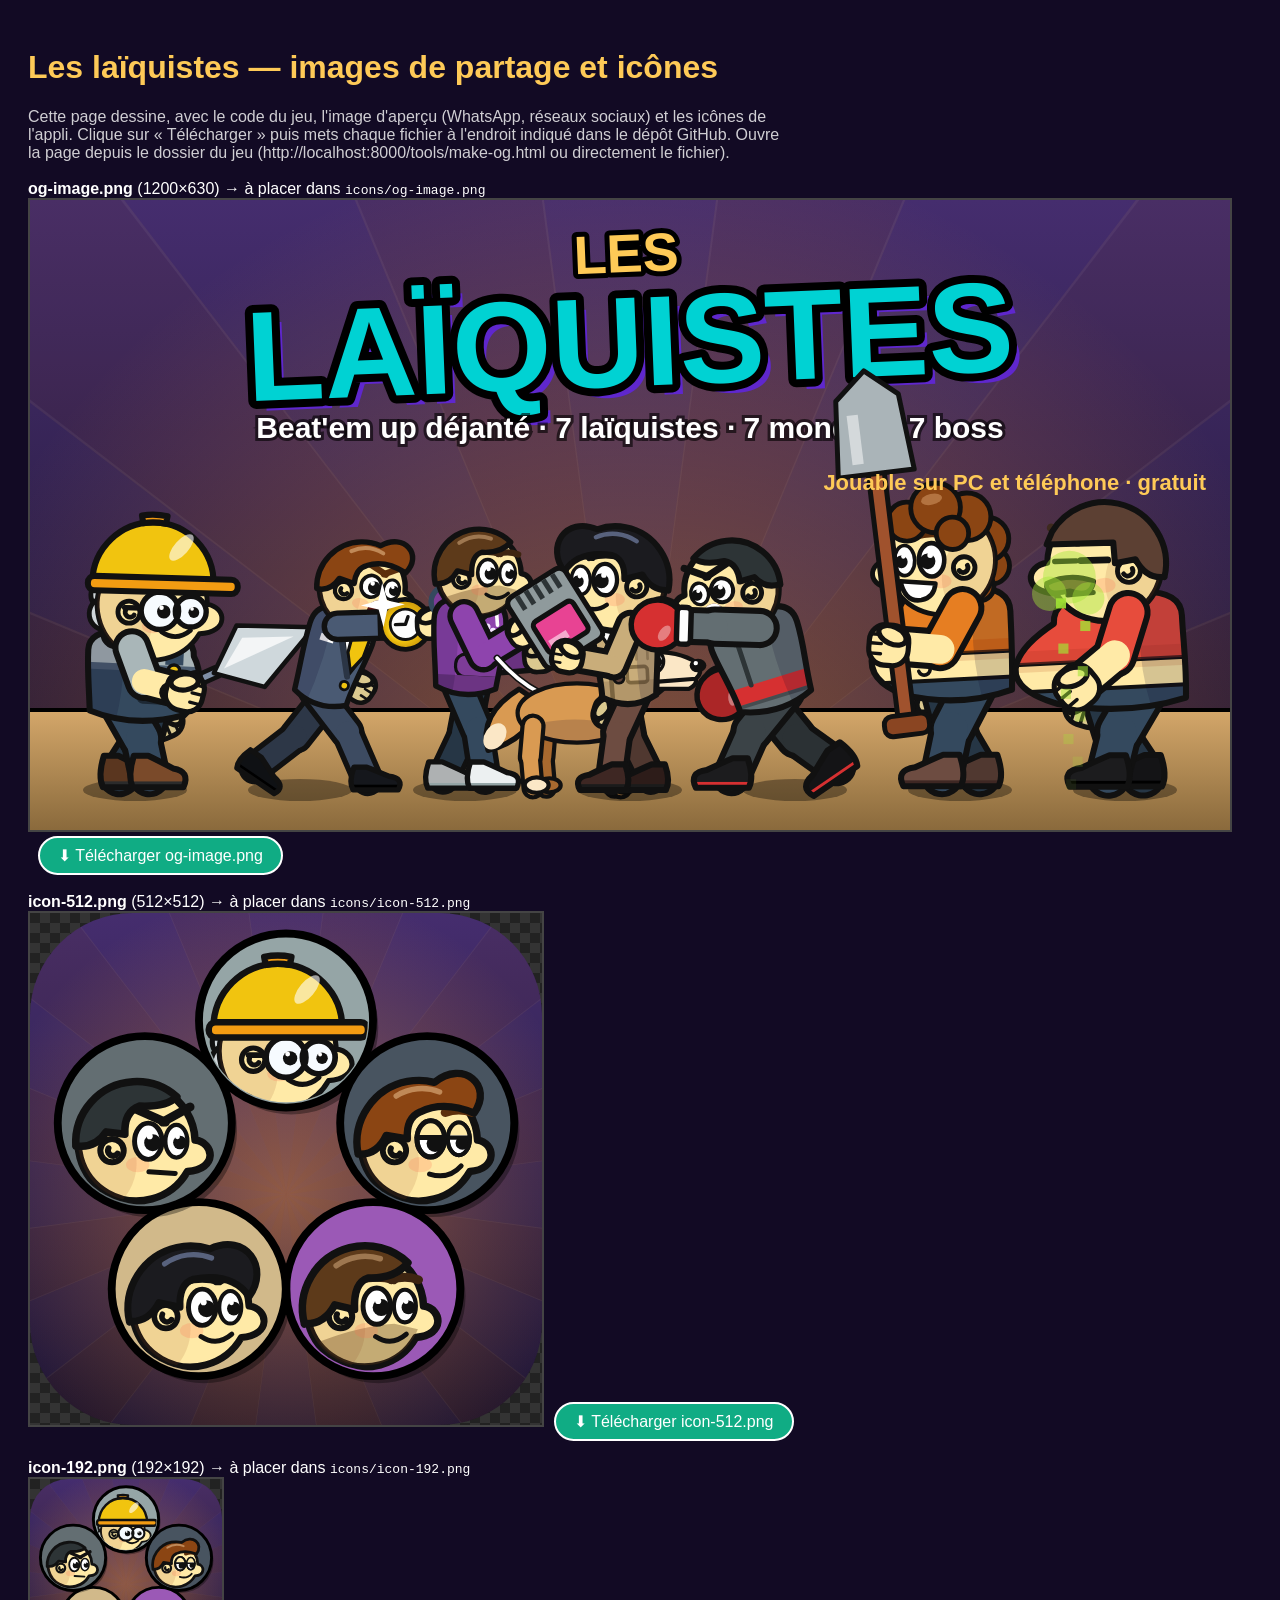
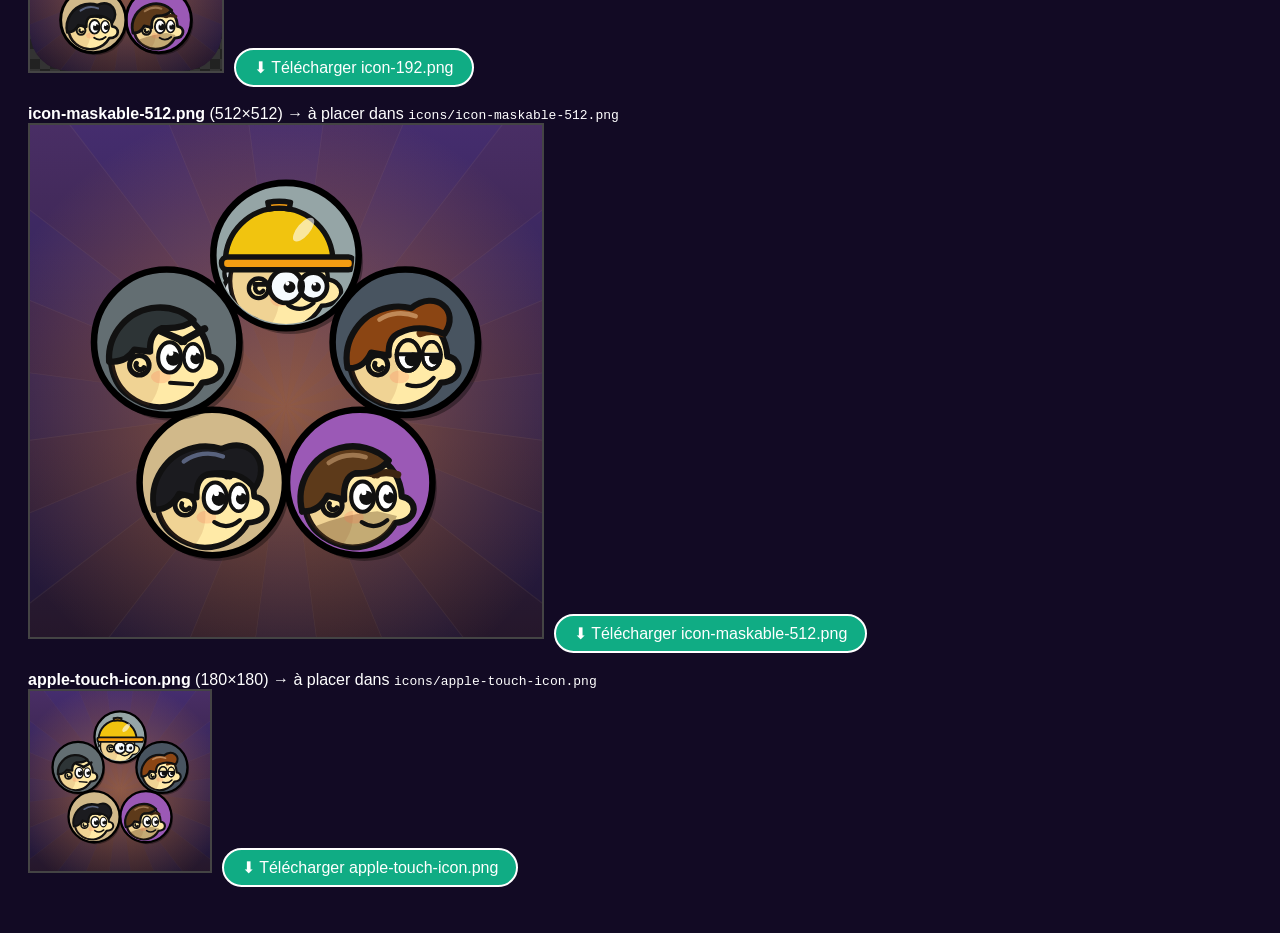
<file: tools/make-og.html>
<!DOCTYPE html>
<html lang="fr">
<head>
<meta charset="UTF-8">
<title>Les laïquistes — fabrique d'images (partage + icônes)</title>
<style>
  body { background: #120a24; color: #fff; font-family: 'Trebuchet MS', Arial, sans-serif; padding: 20px; }
  h1 { color: #feca57; } .item { margin: 18px 0; } canvas { max-width: 100%; border: 2px solid #444; background: repeating-conic-gradient(#333 0 25%, #222 0 50%) 0 0 / 20px 20px; }
  button { font-size: 16px; padding: 8px 18px; border-radius: 20px; border: 2px solid #fff; background: #10ac84; color: #fff; cursor: pointer; margin-left: 10px; }
  p { opacity: .8; max-width: 760px; }
</style>
</head>
<body>
<h1>Les laïquistes — images de partage et icônes</h1>
<p>Cette page dessine, avec le code du jeu, l'image d'aperçu (WhatsApp, réseaux sociaux) et les icônes de l'appli.
Clique sur « Télécharger » puis mets chaque fichier à l'endroit indiqué dans le dépôt GitHub.
Ouvre la page depuis le dossier du jeu (http://localhost:8000/tools/make-og.html ou directement le fichier).</p>
<div id="list"></div>

<script src="../js/config.js"></script>
<script src="../js/data.js"></script>
<script src="../js/draw.js"></script>
<script src="../js/persos.js"></script>
<script src="../js/betes.js"></script>
<script src="../js/backgrounds.js"></script>
<script>
// ---------- dessins ----------
const HEROES5 = ['christian', 'guilhem', 'fateh', 'faouzi', 'venum'];

// Fond « soleil levant » violet/orange, comme le menu du jeu
function burst(ctx, W, H, cx, cy) {
  const g = ctx.createLinearGradient(0, 0, 0, H); g.addColorStop(0, '#3b2266'); g.addColorStop(1, '#140a28');
  ctx.fillStyle = g; ctx.fillRect(0, 0, W, H);
  ctx.save(); ctx.translate(cx, cy);
  for (let i = 0; i < 24; i++) { ctx.rotate(Math.PI / 12); ctx.fillStyle = i % 2 ? 'rgba(255,255,255,.05)' : 'rgba(254,202,87,.07)'; ctx.beginPath(); ctx.moveTo(0, 0); ctx.lineTo(Math.max(W, H) * 1.5, -Math.max(W, H) * 0.2); ctx.lineTo(Math.max(W, H) * 1.5, Math.max(W, H) * 0.2); ctx.fill(); }
  ctx.restore();
  const r = ctx.createRadialGradient(cx, cy, 0, cx, cy, Math.max(W, H) * 0.6); r.addColorStop(0, 'rgba(255,159,67,.45)'); r.addColorStop(1, 'rgba(255,159,67,0)');
  ctx.fillStyle = r; ctx.fillRect(0, 0, W, H);
}
// Tête ronde d'un héros dans un médaillon coloré
function medal(ctx, kind, x, y, R) {
  const c = CHARACTERS[kind];
  ctx.save(); ctx.lineJoin = 'round';
  ctx.fillStyle = 'rgba(0,0,0,.35)'; ctx.beginPath(); ctx.arc(x + R * 0.06, y + R * 0.08, R, 0, Math.PI * 2); ctx.fill();
  ctx.fillStyle = c.light; ctx.strokeStyle = '#000'; ctx.lineWidth = R * 0.09; ctx.beginPath(); ctx.arc(x, y, R, 0, Math.PI * 2); ctx.fill(); ctx.stroke();
  ctx.save(); ctx.beginPath(); ctx.arc(x, y, R * 0.94, 0, Math.PI * 2); ctx.clip();
  drawHead(ctx, kind, x, y + R * 0.02, R * 1.95);
  ctx.restore(); ctx.restore();
}
// 5 têtes en couronne autour du centre. rr = rayon de la couronne, R = rayon d'un médaillon
function heads(ctx, S, rr, R) {
  const cx = S / 2, cy = S / 2;
  HEROES5.forEach((k, i) => { const a = -Math.PI / 2 + i * Math.PI * 2 / 5; medal(ctx, k, cx + Math.cos(a) * rr, cy + Math.sin(a) * rr, R); });
}
function drawIcon(ctx, S, maskable) {
  ctx.clearRect(0, 0, S, S);
  ctx.save();
  if (!maskable) { // icône « any » : carré arrondi, coins transparents
    const r = S * 0.2; ctx.beginPath(); ctx.roundRect(0, 0, S, S, r); ctx.clip();
  }
  burst(ctx, S, S, S / 2, S * 0.55);
  ctx.restore();
  // maskable : tout le contenu tient dans le cercle central (80 % de la taille)
  if (maskable) heads(ctx, S, S * 0.245, S * 0.142);
  else heads(ctx, S, S * 0.29, S * 0.17);
}
function drawOG(ctx, W, H) {
  burst(ctx, W, H, W / 2, H * 1.05);
  // sol
  const g = ctx.createLinearGradient(0, H - 120, 0, H); g.addColorStop(0, '#d4a76a'); g.addColorStop(1, '#8a6a3c');
  ctx.fillStyle = g; ctx.fillRect(0, H - 120, W, 120); ctx.fillStyle = '#000'; ctx.fillRect(0, H - 122, W, 4);
  // titre
  ctx.save(); ctx.translate(W / 2, 150); ctx.rotate(-0.04); ctx.textAlign = 'center'; ctx.lineJoin = 'round';
  ctx.font = '900 54px "Arial Black", Arial'; ctx.lineWidth = 10; ctx.strokeStyle = '#000'; ctx.fillStyle = '#feca57';
  ctx.strokeText('LES', 0, -78); ctx.fillText('LES', 0, -78);
  ctx.font = '900 128px "Arial Black", Arial'; ctx.lineWidth = 16;
  ctx.fillStyle = '#5f27cd'; ctx.fillText('LAÏQUISTES', 10, 46); ctx.strokeText('LAÏQUISTES', 0, 36);
  ctx.fillStyle = '#00d2d3'; ctx.fillText('LAÏQUISTES', 0, 36);
  ctx.restore();
  ctx.textAlign = 'center'; ctx.font = 'bold 30px "Trebuchet MS", Arial'; ctx.fillStyle = '#fff'; ctx.lineWidth = 6; ctx.strokeStyle = 'rgba(0,0,0,.6)';
  const sub = "Beat'em up déjanté · 7 laïquistes · 7 mondes · 7 boss";
  ctx.strokeText(sub, W / 2, 238); ctx.fillText(sub, W / 2, 238);
  // les 7 laïquistes alignés
  ROSTER.forEach((k, i) => {
    const x = 105 + i * 165, y = H - 40;
    ctx.fillStyle = 'rgba(0,0,0,.35)'; ctx.beginPath(); ctx.ellipse(x, y, 52, 11, 0, 0, Math.PI * 2); ctx.fill();
    ctx.save(); ctx.translate(x, y); ctx.lineJoin = 'round';
    drawCharacter(ctx, k, { dir: i < 3 ? 1 : -1, scale: k === 'guilhem' || k === 'fateh' ? 2.0 : 2.25, t: 0.7 + i, pose: i % 3 === 1 ? 'attack' : 'idle', poseT: 0.5, companion: k === 'fateh' });
    ctx.restore();
  });
  ctx.font = 'bold 22px "Trebuchet MS", Arial'; ctx.fillStyle = '#feca57'; ctx.textAlign = 'right';
  ctx.fillText('Jouable sur PC et téléphone · gratuit', W - 24, 290);
}

// ---------- liste des images ----------
const IMAGES = [
  { file: 'og-image.png', where: 'icons/og-image.png', w: 1200, h: 630, draw: (c, w, h) => drawOG(c, w, h) },
  { file: 'icon-512.png', where: 'icons/icon-512.png', w: 512, h: 512, draw: (c, w) => drawIcon(c, w, false) },
  { file: 'icon-192.png', where: 'icons/icon-192.png', w: 192, h: 192, draw: (c, w) => drawIcon(c, w, false) },
  { file: 'icon-maskable-512.png', where: 'icons/icon-maskable-512.png', w: 512, h: 512, draw: (c, w) => drawIcon(c, w, true) },
  { file: 'apple-touch-icon.png', where: 'icons/apple-touch-icon.png', w: 180, h: 180, draw: (c, w) => drawIcon(c, w, true) },
];
const list = document.getElementById('list');
window.RENDERED = {};
IMAGES.forEach(it => {
  const div = document.createElement('div'); div.className = 'item';
  const cv = document.createElement('canvas'); cv.width = it.w; cv.height = it.h;
  it.draw(cv.getContext('2d'), it.w, it.h);
  const btn = document.createElement('button'); btn.textContent = '⬇ Télécharger ' + it.file;
  btn.onclick = () => cv.toBlob(b => { const a = document.createElement('a'); a.href = URL.createObjectURL(b); a.download = it.file; a.click(); }, 'image/png');
  div.innerHTML = `<div><b>${it.file}</b> (${it.w}×${it.h}) → à placer dans <code>${it.where}</code></div>`;
  div.appendChild(cv); div.appendChild(btn); list.appendChild(div);
  window.RENDERED[it.file] = cv;
});
</script>
</body>
</html>
</file>
